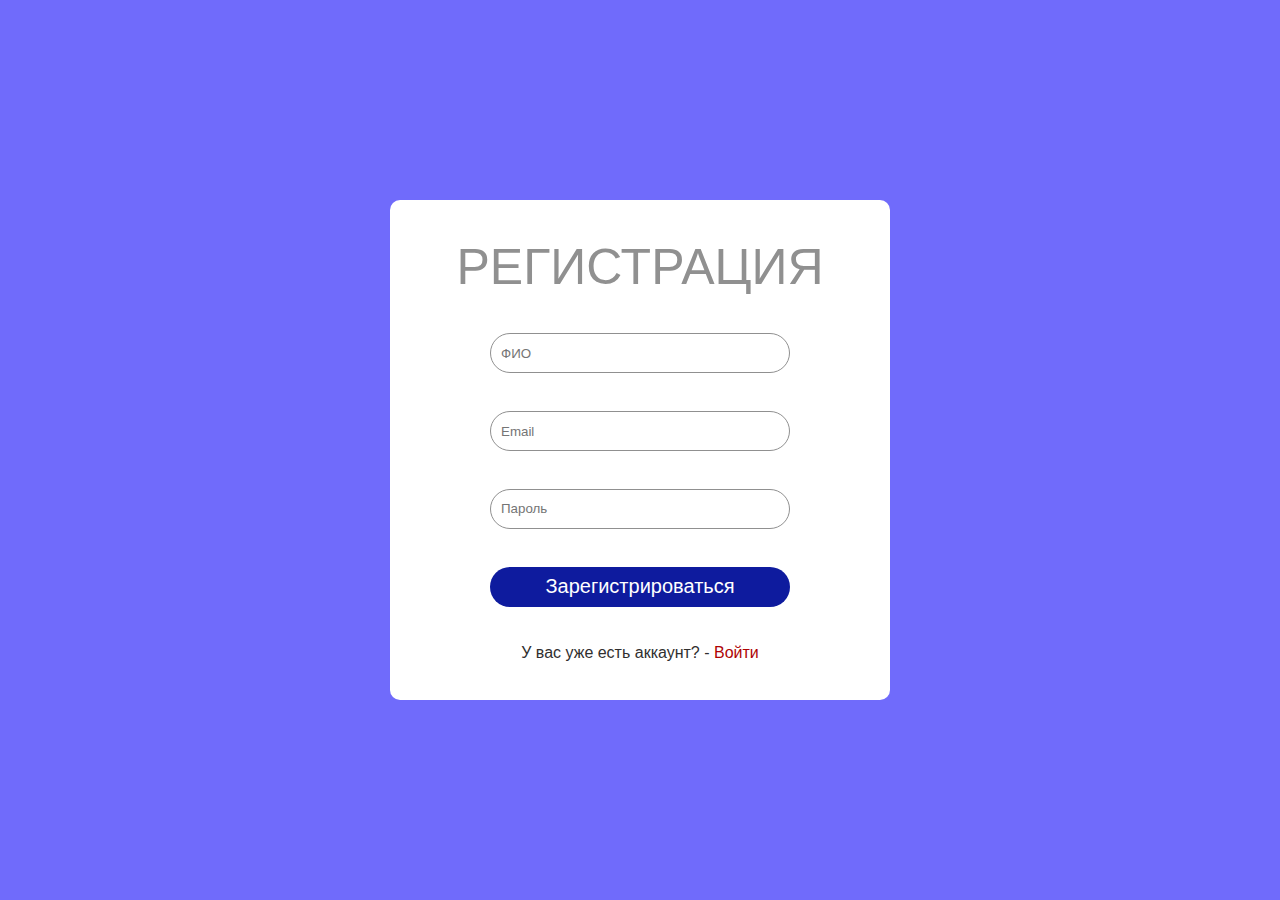
<file: index.html>
<!DOCTYPE html>
<html lang="en">
<head>
    <meta charset="UTF-8">
    <meta name="viewport" content="width=device-width, initial-scale=1.0">
    <link rel="stylesheet" href="style/style.css">
    <title>Form registration</title>
</head>
<body>
    <div class="container">
        <form class="form" action="">
            <h1 class="title">РЕГИСТРАЦИЯ</h1>
            <input type="text" id="login" placeholder="ФИО">
            <input type="email" id="email" placeholder="Email">
            <input type="password" id="password" placeholder="Пароль">
            <button type="submit">Зарегистрироваться</button>
            <p>У вас уже есть аккаунт? - <a href="login.html">Войти</a></p>
        </form>
    </div>
   
</body>
</html>
</file>
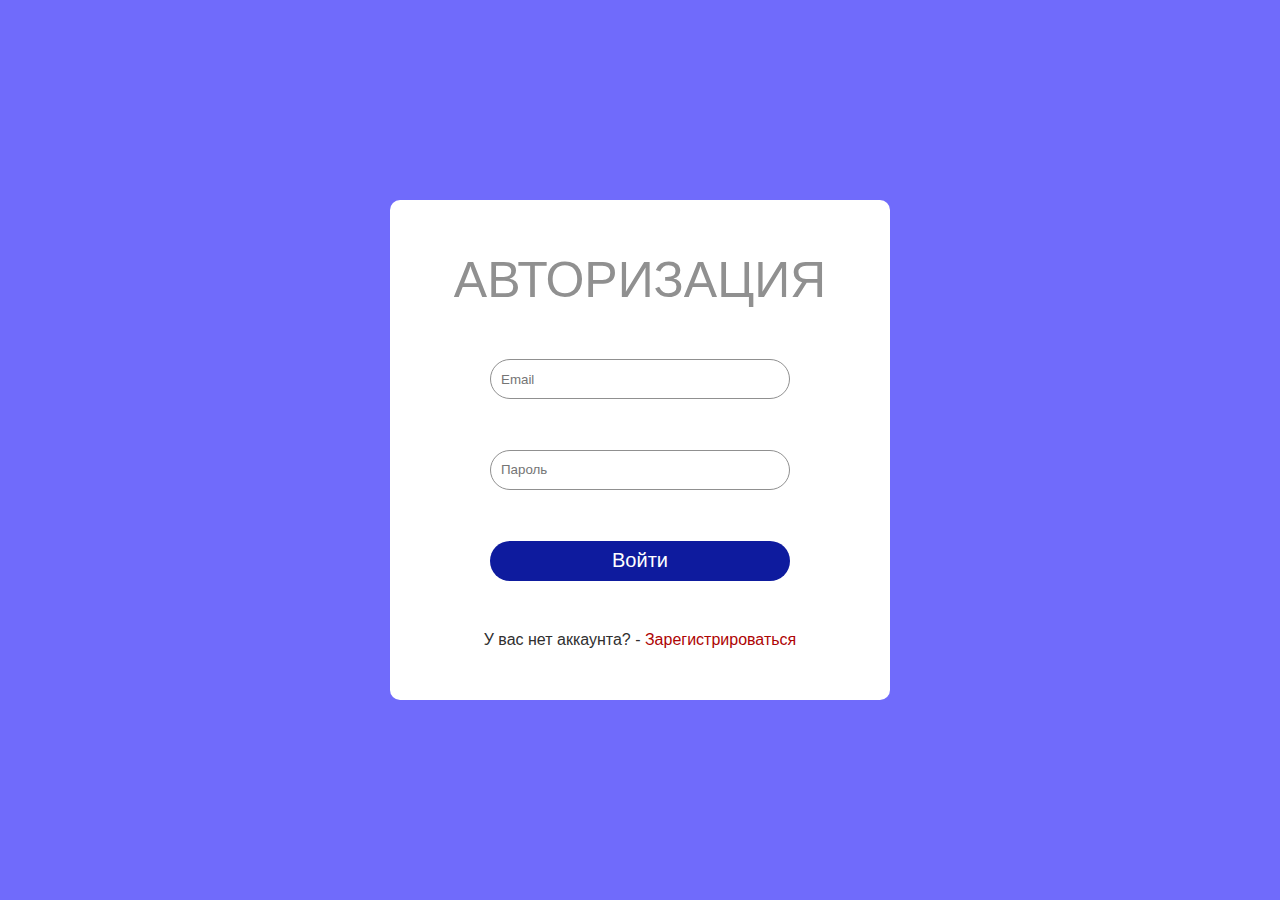
<file: login.html>
<!DOCTYPE html>
<html lang="en">
<head>
    <meta charset="UTF-8">
    <meta name="viewport" content="width=device-width, initial-scale=1.0">
    <link rel="stylesheet" href="style/style.css">
    <title>Form Auth</title>
</head>
<body>
    <div class="container">
        <form class="form" action="">
            <h1 class="title">АВТОРИЗАЦИЯ</h1>
            <input type="email" id="email" placeholder="Email">
            <input type="password" id="password" placeholder="Пароль">
            <button type="submit">Войти</button>
            <p>У вас нет аккаунта? - <a href="index.html">Зарегистрироваться</a></p>
        </form>
    </div>
   
</body>
</html>
</file>
<file: style/style.css>
*{
    margin: 0;
    padding: 0;
    box-sizing: border-box;
    background-color: #706BFB;
    font-family: 'Inter', sans-serif;
    font-weight: 100;
    outline: none;
}

.container{
    width: 100%;
    height: 100vh;
    display: flex;
    justify-content: center;
    align-items: center;
}

.title{
    font-size: 50px;
    color: #909090;
    background-color: white;
}

.form{
    width: 500px;
    height: 500px;
    background-color: white;
    border-radius: 10px;
    display: flex;
    flex-direction: column;
    align-items: center;
    justify-content: space-evenly;
}

input{
    width: 300px;
    height: 40px;
    background-color: white;
    border-radius: 50px;
    border: 1px solid #909090;
    padding-left: 10px;
}

button{
    width: 300px;
    height: 40px;
    border-radius: 20px;
    border: none;
    background-color: #0E1B9E;
    color: white;
    font-size: 20px;
    cursor: pointer;
}

a{
    background-color: white;
    text-decoration: none;
    color: #ae0404;
}

p{  
    background-color: white;
    color: #302f2f;
}

label{
    background-color: white;
    color: #302f2f;
}
</file>
